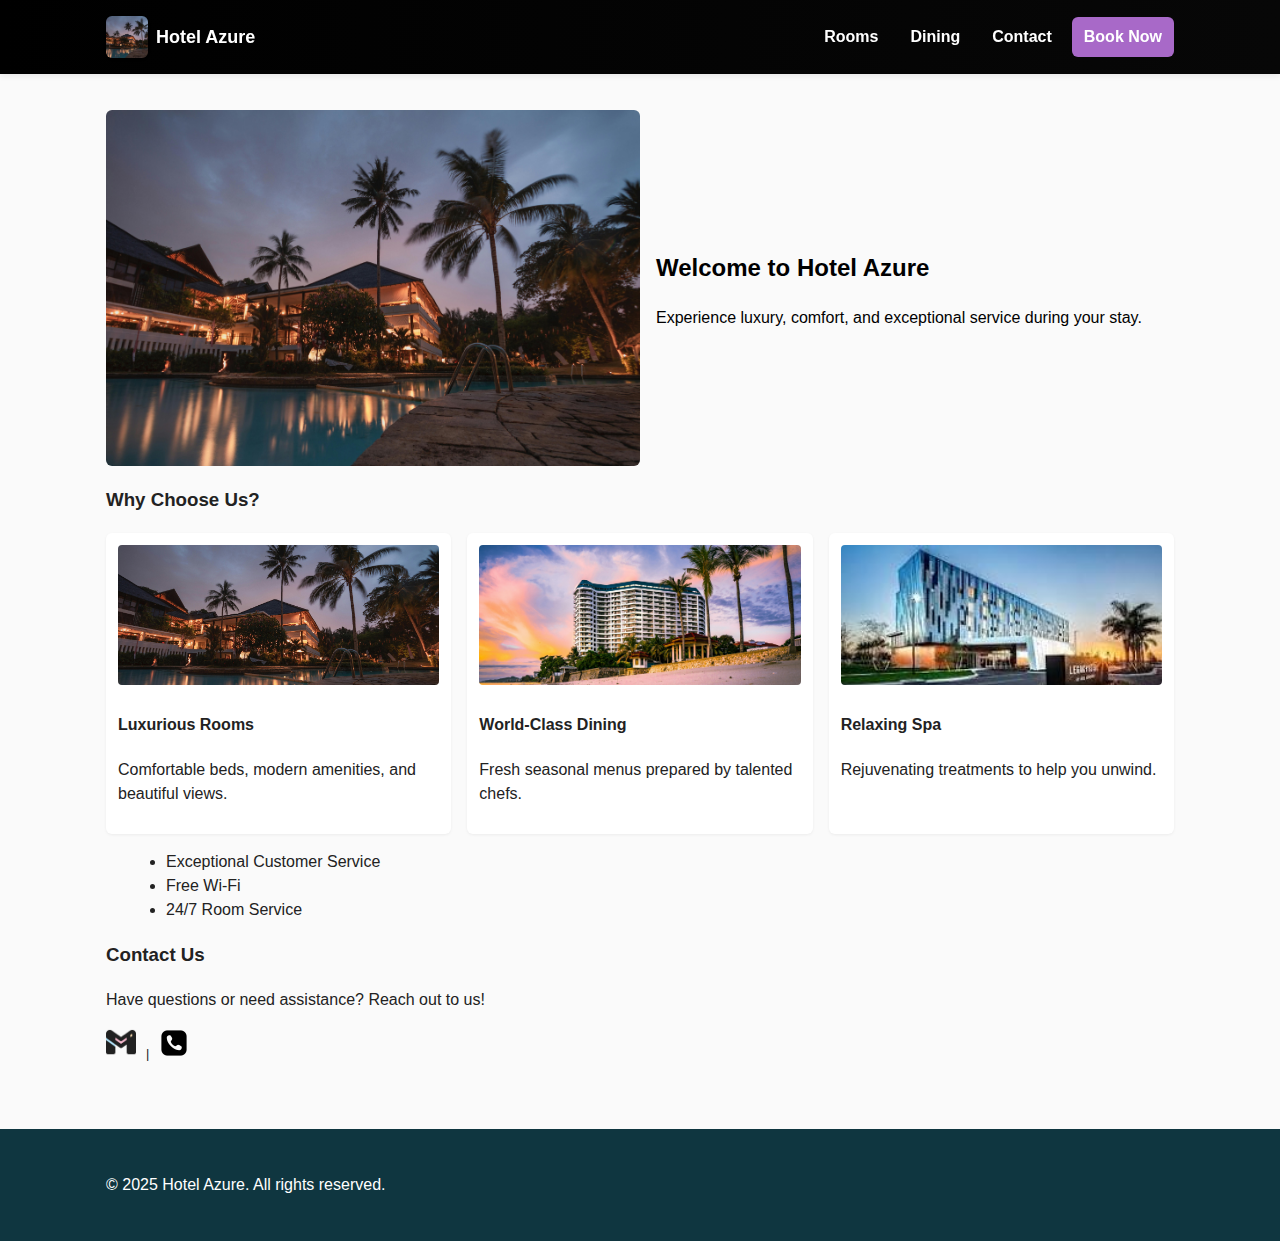
<file: index.html>
<!DOCTYPE html>
<html lang="en">
    <head>
        <meta charset="utf-8" />
        <meta name="viewport" content="width=device-width, initial-scale=1" />
        <title>Hotel Azure</title>
        <link rel="stylesheet" href="style.css" />
    </head>
    <body>
            <header class="site-header">
                <div class="container header-inner">
                    <div class="brand">
                        <a href="index.html" class="brand-link">
                            <img src="assets/hotel-img1.jpg" alt="Hotel Azure logo" class="brand-logo" />
                            <span class="brand-name">Hotel Azure</span>
                        </a>
                    </div>
                    <button class="nav-toggle" aria-expanded="false" aria-controls="main-nav">☰</button>
                    <nav id="main-nav" class="main-nav" aria-label="Main navigation">
                        <a href="rooms.html">Rooms</a>
                        <a href="dining.html">Dining</a>
                        <a href="#Contact">Contact</a>
                        <a href="book.html" class="btn btn-cta">Book Now</a>
                    </nav>
                </div>
            </header>

        <main class="container">
            <section class="hero">
                <img src="assets/hotel-img1.jpg" alt="Exterior view of Hotel Azure" class="hero-img" />
                <div class="hero-copy">
                    <h2>Welcome to Hotel Azure</h2>
                    <p>Experience luxury, comfort, and exceptional service during your stay.</p>
                </div>
            </section>

            <section id="highlights" class="highlights">
                <h3>Why Choose Us?</h3>
                <div class="cards">
                    <div class="card">
                        <img src="assets/hotel-img1.jpg" alt="Luxurious room" />
                        <h4>Luxurious Rooms</h4>
                        <p>Comfortable beds, modern amenities, and beautiful views.</p>
                    </div>
                    <div class="card">
                        <img src="assets/hotle-img2.jpg" alt="Dining at Hotel Azure" />
                        <h4>World-Class Dining</h4>
                        <p>Fresh seasonal menus prepared by talented chefs.</p>
                    </div>
                    <div class="card">
                        <img src="assets/hotel-img3.jpeg" alt="Spa at Hotel Azure" />
                        <h4>Relaxing Spa</h4>
                        <p>Rejuvenating treatments to help you unwind.</p>
                    </div>
                </div>
                <ul class="features-list">
                    <li>Exceptional Customer Service</li>
                    <li>Free Wi‑Fi</li>
                    <li>24/7 Room Service</li>
                </ul>
            </section>
           <section id="Contact" class="contact">
                <h3>Contact Us</h3>
                <p>Have questions or need assistance? Reach out to us!</p>
                <p><a href="mailto:mail@example.com"><img src="assets/gmail.png" alt="mail" width="30px" hight="30px"></a><code> | <a href="tel:+1234567890"><img src="assets/phone.png"alt="phone" width="30px" hight="30px"></a></code>
                </p>
            </section>
        </main>

        <footer class="site-footer">
            <div class="container">
                <p>&copy; 2025 Hotel Azure. All rights reserved.</p>
            </div>
        </footer>
    </body>
</html>
</file>
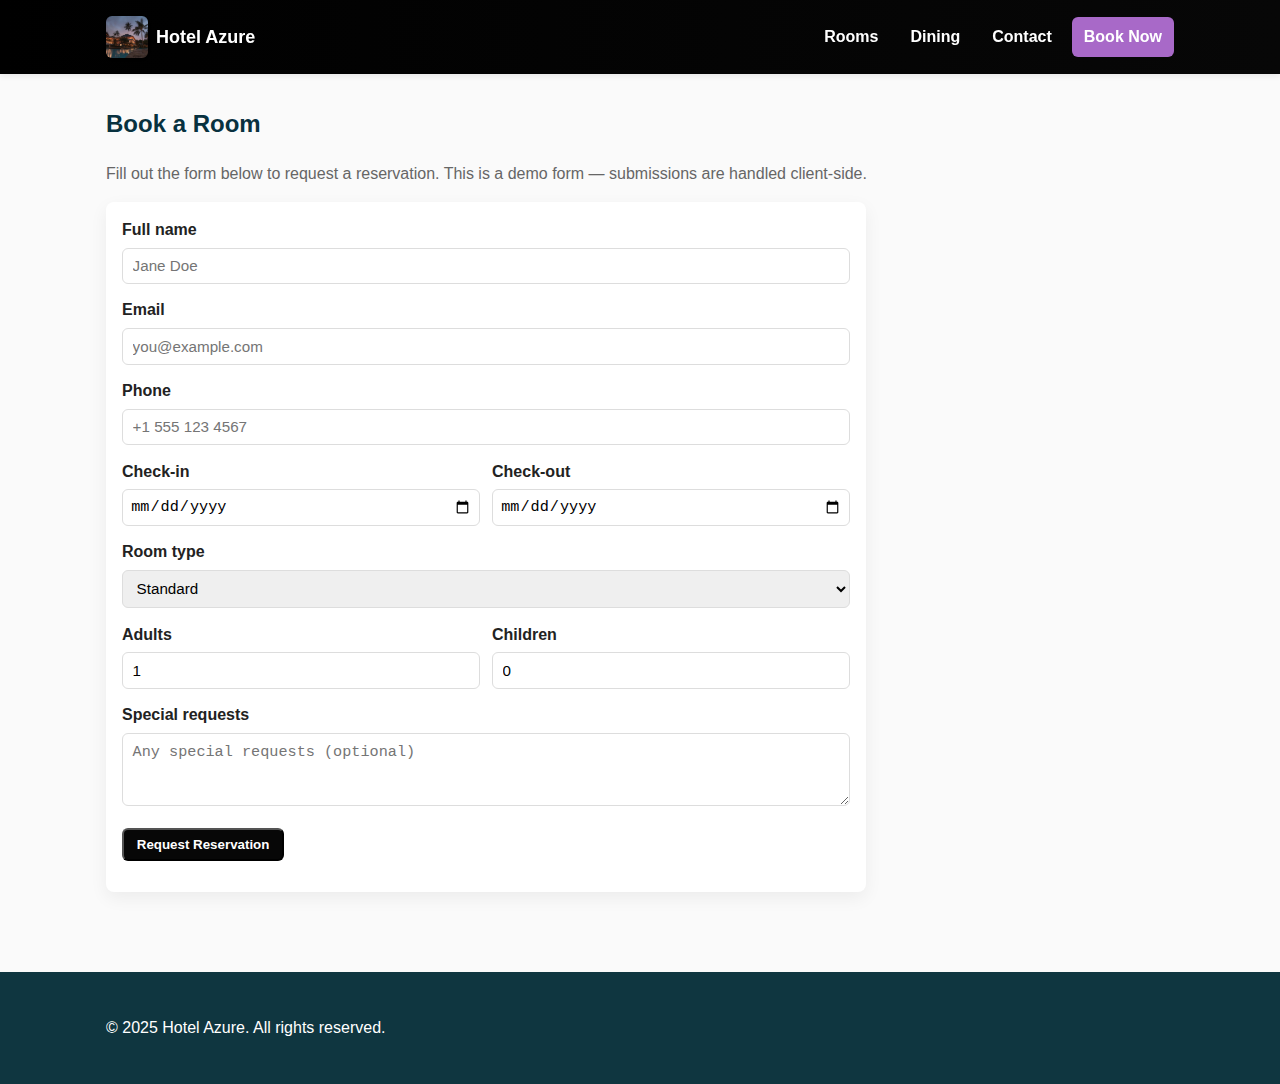
<file: book.html>
<!doctype html>
<html lang="en">
    <head>
        <meta charset="utf-8" />
        <meta name="viewport" content="width=device-width,initial-scale=1" />
        <title>Book a Room — Hotel Azure</title>
        <link rel="stylesheet" href="style.css" />
    </head>
    <body>
        <header class="site-header">
            <div class="container header-inner">
                <div class="brand">
                    <a href="index.html" class="brand-link">
                        <img src="assets/hotel-img1.jpg" alt="Hotel Azure logo" class="brand-logo" />
                        <span class="brand-name">Hotel Azure</span>
                    </a>
                </div>
                <button class="nav-toggle" aria-expanded="false" aria-controls="main-nav">☰</button>
                <nav id="main-nav" class="main-nav" aria-label="Main navigation">
                    <a href="rooms.html">Rooms</a>
                    <a href="dining.html">Dining</a>
                    <a href="#Contact">Contact</a>
                    <a href="book.html" class="btn btn-cta">Book Now</a>
                </nav>
            </div>
        </header>

        <main class="container">
            <section class="booking">
                <h2>Book a Room</h2>
                <p class="muted">Fill out the form below to request a reservation. This is a demo form — submissions are handled client-side.</p>

                <form id="booking-form" class="booking-form" novalidate>
                    <div class="form-row">
                        <label for="fullName">Full name</label>
                        <input id="fullName" name="fullName" type="text" required placeholder="Jane Doe" />
                    </div>

                    <div class="form-row">
                        <label for="email">Email</label>
                        <input id="email" name="email" type="email" required placeholder="you@example.com" />
                    </div>

                    <div class="form-row">
                        <label for="phone">Phone</label>
                        <input id="phone" name="phone" type="tel" placeholder="+1 555 123 4567" />
                    </div>

                    <div class="form-row grid-2">
                        <div>
                            <label for="checkin">Check-in</label>
                            <input id="checkin" name="checkin" type="date" required />
                        </div>
                        <div>
                            <label for="checkout">Check-out</label>
                            <input id="checkout" name="checkout" type="date" required />
                        </div>
                    </div>

                    <div class="form-row">
                        <label for="roomType">Room type</label>
                        <select id="roomType" name="roomType">
                            <option>Standard</option>
                            <option>Deluxe</option>
                            <option>Suite</option>
                        </select>
                    </div>

                    <div class="form-row grid-2">
                        <div>
                            <label for="adults">Adults</label>
                            <input id="adults" name="adults" type="number" min="1" value="1" />
                        </div>
                        <div>
                            <label for="children">Children</label>
                            <input id="children" name="children" type="number" min="0" value="0" />
                        </div>
                    </div>

                    <div class="form-row">
                        <label for="requests">Special requests</label>
                        <textarea id="requests" name="requests" rows="3" placeholder="Any special requests (optional)"></textarea>
                    </div>

                    <div class="form-row">
                        <button type="submit" class="btn btn-cta">Request Reservation</button>
                    </div>
                </form>

                <div id="booking-result" class="booking-result" aria-live="polite" hidden></div>
            </section>
        </main>

        <footer class="site-footer">
            <div class="container">
                <p>&copy; 2025 Hotel Azure. All rights reserved.</p>
            </div>
        </footer>

        <script>
            // Mobile nav toggle (shared behavior)
            (function(){
                const btn = document.querySelector('.nav-toggle');
                const nav = document.getElementById('main-nav');
                if(btn && nav){
                    btn.addEventListener('click', function(){
                        const open = nav.classList.toggle('open');
                        btn.setAttribute('aria-expanded', open ? 'true' : 'false');
                    });
                }
            })();

            // Booking form handling (client-side demo)
            (function(){
                const form = document.getElementById('booking-form');
                const result = document.getElementById('booking-result');
                if(!form || !result) return;

                form.addEventListener('submit', function(e){
                    e.preventDefault();
                    // Basic validation: required fields
                    const name = form.fullName.value.trim();
                    const email = form.email.value.trim();
                    const checkin = form.checkin.value;
                    const checkout = form.checkout.value;

                    if(!name || !email || !checkin || !checkout){
                        result.hidden = false;
                        result.textContent = 'Please complete the required fields: name, email, check-in and check-out.';
                        result.style.color = 'crimson';
                        return;
                    }

                    // Minimal date sanity check
                    if(new Date(checkout) <= new Date(checkin)){
                        result.hidden = false;
                        result.textContent = 'Check-out must be after check-in.';
                        result.style.color = 'crimson';
                        return;
                    }

                    // Build a simple summary
                    const summary = [];
                    summary.push('Thank you, ' + name + '.');
                    summary.push('We received your reservation request for a ' + form.roomType.value + ' from ' + checkin + ' to ' + checkout + '.');
                    summary.push('A confirmation has been sent to ' + email + ' (demo).');

                    result.hidden = false;
                    result.style.color = '';
                    result.innerHTML = '<strong>Reservation requested</strong><p>' + summary.join('<br>') + '</p>';

                    // Optionally reset form (commented out for demo)
                    // form.reset();
                });
            })();
        </script>
    </body>
</html>
</file>
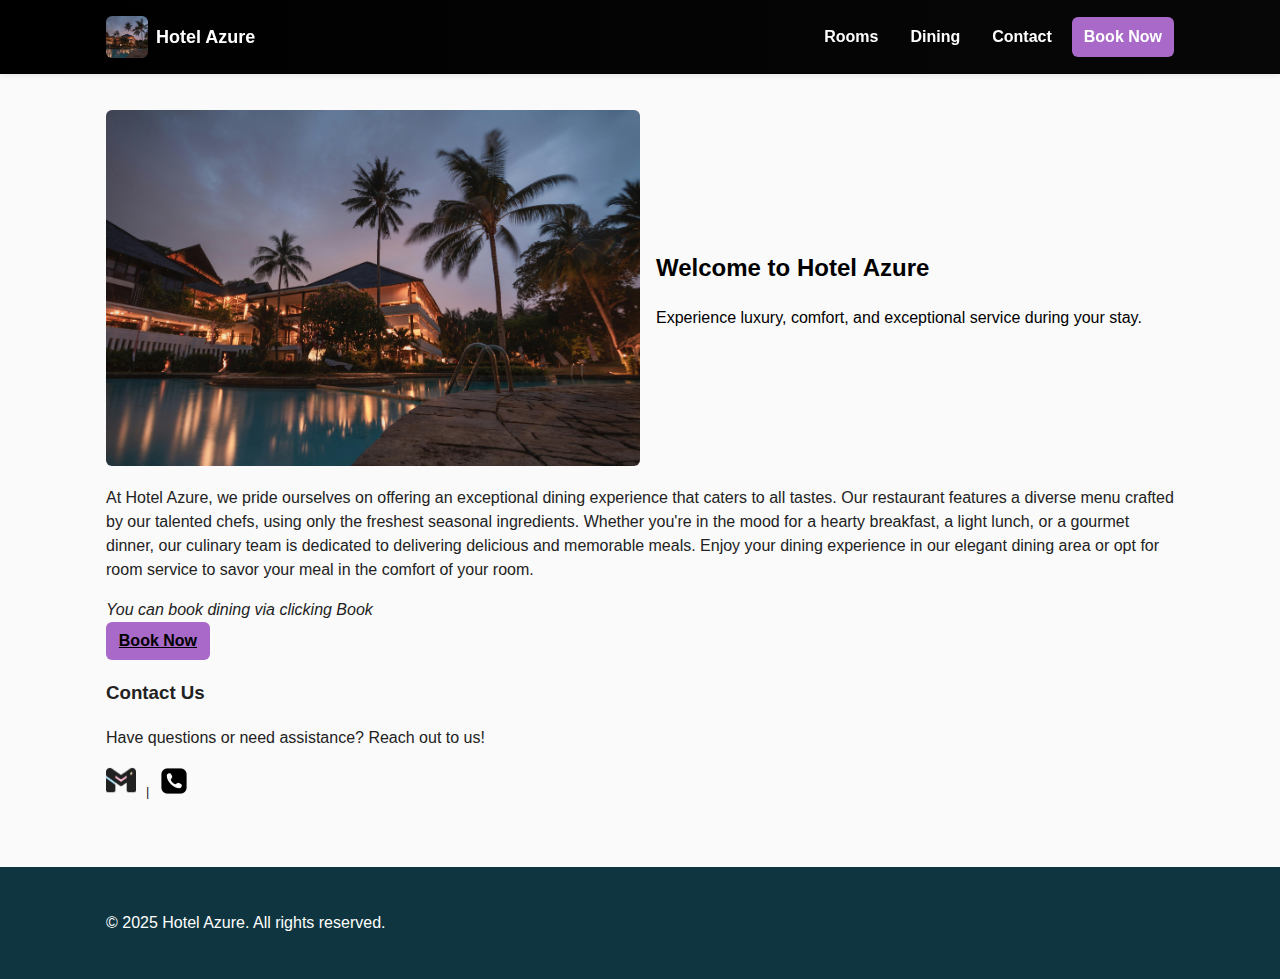
<file: dining.html>
<!DOCTYPE html>
<html lang="en">
    <head>
        <meta charset="utf-8" />
        <meta name="viewport" content="width=device-width, initial-scale=1" />
        <title>Hotel Azure</title>
        <link rel="stylesheet" href="style.css" />
    </head>
    <body>
            <header class="site-header">
                <div class="container header-inner">
                    <div class="brand">
                        <a href="index.html" class="brand-link">
                            <img src="assets/hotel-img1.jpg" alt="Hotel Azure logo" class="brand-logo" />
                            <span class="brand-name">Hotel Azure</span>
                        </a>
                    </div>
                    <button class="nav-toggle" aria-expanded="false" aria-controls="main-nav">☰</button>
                    <nav id="main-nav" class="main-nav" aria-label="Main navigation">
                        <a href="rooms.html">Rooms</a>
                        <a href="dining.html">Dining</a>
                        <a href="#Contact">Contact</a>
                        <a href="book.html" class="btn btn-cta">Book Now</a>
                    </nav>
                </div>
            </header>

        <main class="container">
            <section class="hero">
                <img src="assets/hotel-img1.jpg" alt="Exterior view of Hotel Azure" class="hero-img" />
                <div class="hero-copy">
                    <h2>Welcome to Hotel Azure</h2>
                    <p>Experience luxury, comfort, and exceptional service during your stay.</p>
                </div>
            </section>
<section id="food">
    <p> 
        At Hotel Azure, we pride ourselves on offering an exceptional dining experience that caters to all tastes. Our restaurant features a diverse menu crafted by our talented chefs, using only the freshest seasonal ingredients. Whether you're in the mood for a hearty breakfast, a light lunch, or a gourmet dinner, our culinary team is dedicated to delivering delicious and memorable meals. Enjoy your dining experience in 
        our elegant dining area or opt for room service to savor your meal in the comfort of your room.</p>
<cite>You can book dining via clicking Book </cite><br>
 <a href="book.html" class="btn btn-cta">Book Now</a>
</section>
 </section>
           <section id="Contact" class="contact">
                <h3>Contact Us</h3>
                <p>Have questions or need assistance? Reach out to us!</p>
                <p><a href="mailto:mail@example.com"><img src="assets/gmail.png" alt="mail" width="30px" hight="30px"></a><code> | <a href="tel:+1234567890"><img src="assets/phone.png"alt="phone" width="30px" hight="30px"></a></code>
                </p>
            </section>
        </main>

        <footer class="site-footer">
            <div class="container">
                <p>&copy; 2025 Hotel Azure. All rights reserved.</p>
            </div>
        </footer>
    </body>
</html>
</file>
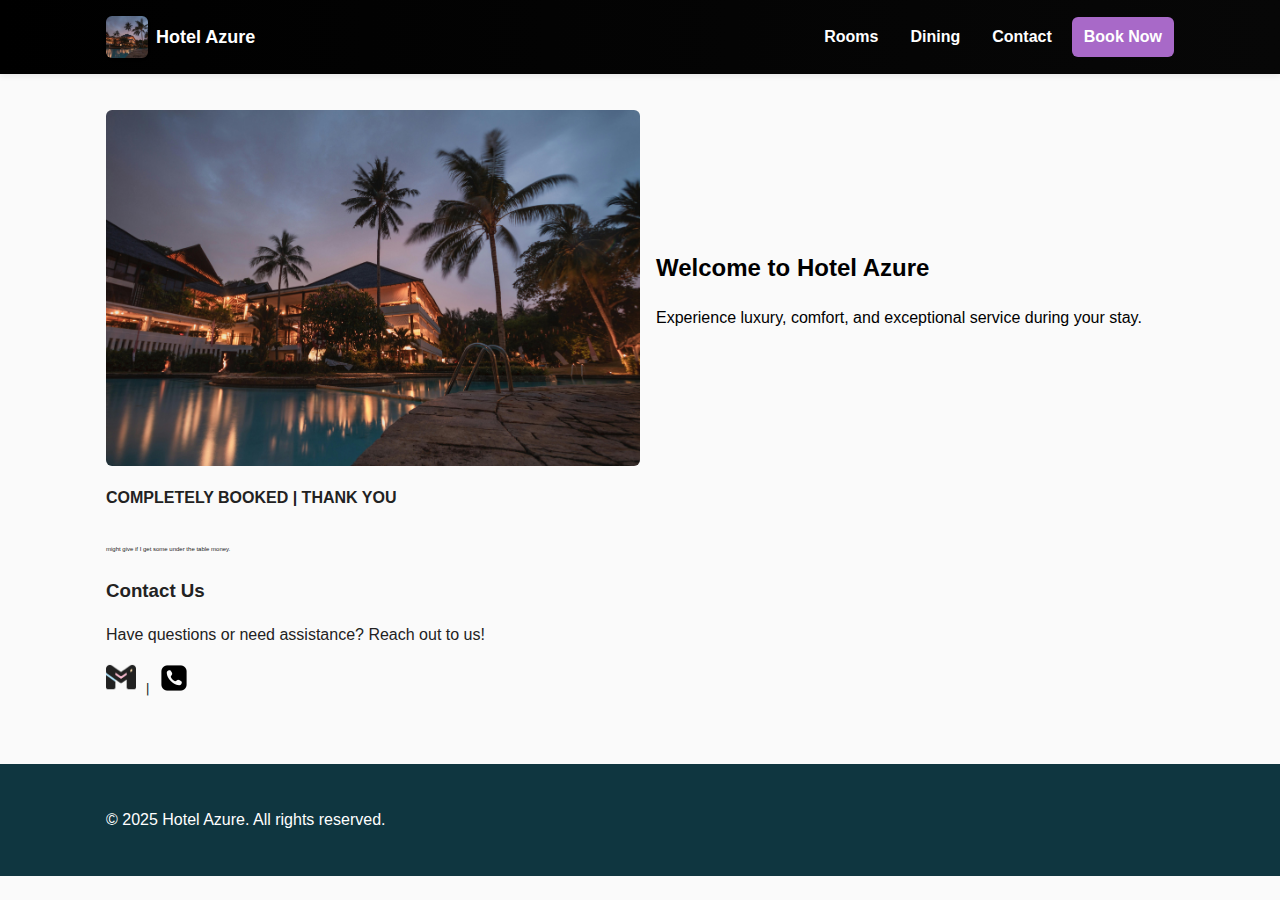
<file: rooms.html>
<!DOCTYPE html>
<html lang="en">
    <head>
        <meta charset="utf-8" />
        <meta name="viewport" content="width=device-width, initial-scale=1" />
        <title>Hotel Azure</title>
        <link rel="stylesheet" href="style.css" />
    </head>
    <body>
            <header class="site-header">
                <div class="container header-inner">
                    <div class="brand">
                        <a href="index.html" class="brand-link">
                            <img src="assets/hotel-img1.jpg" alt="Hotel Azure logo" class="brand-logo" />
                            <span class="brand-name">Hotel Azure</span>
                        </a>
                    </div>
                    <button class="nav-toggle" aria-expanded="false" aria-controls="main-nav">☰</button>
                    <nav id="main-nav" class="main-nav" aria-label="Main navigation">
                        <a href="rooms.html">Rooms</a>
                        <a href="dining.html">Dining</a>
                        <a href="#Contact">Contact</a>
                        <a href="book.html" class="btn btn-cta">Book Now</a>
                    </nav>
                </div>
            </header>

        <main class="container">
            <section class="hero">
                <img src="assets/hotel-img1.jpg" alt="Exterior view of Hotel Azure" class="hero-img" />
                <div class="hero-copy">
                    <h2>Welcome to Hotel Azure</h2>
                    <p>Experience luxury, comfort, and exceptional service during your stay.</p>
                </div>
            </section>
<strong>COMPLETELY BOOKED | THANK YOU</strong><br><br>
<small style="font-size:6px;"> might give if I get some under the table money.</small>
 </section>
           <section id="Contact" class="contact">
                <h3>Contact Us</h3>
                <p>Have questions or need assistance? Reach out to us!</p>
                <p><a href="mailto:mail@example.com"><img src="assets/gmail.png" alt="mail" width="30px" hight="30px"></a><code> | <a href="tel:+1234567890"><img src="assets/phone.png"alt="phone" width="30px" hight="30px"></a></code>
                </p>
            </section>
        </main>

        <footer class="site-footer">
            <div class="container">
                <p>&copy; 2025 Hotel Azure. All rights reserved.</p>
            </div>
        </footer>
    </body>
</html>
</file>
<file: style.css>
/* Refreshed styles including a new navbar design */
:root{
  --container-width:1100px;
  --accent:#000000;
  --accent-2:#070707;
  --muted:#666;
  --bg:#fafafa;
  --surface:#ffffff;
}
*{box-sizing:border-box}
html,body{height:100%}
body{
  font-family: "Segoe UI", Roboto, Arial, sans-serif;
  line-height:1.5;
  margin:0;
  color:#222;
  background:var(--bg);
}
.container{max-width:var(--container-width);margin:0 auto;padding:1rem}

/* Navbar */
.site-header{
  position:sticky;top:0;z-index:40;background:linear-gradient(90deg,var(--accent),var(--accent-2));color:#fff;box-shadow:0 2px 6px rgba(0,0,0,0.08);
}
.header-inner{display:flex;align-items:center;gap:1rem}
.brand{display:flex;align-items:center}
.brand-link{display:flex;align-items:center;text-decoration:none;color:inherit}
.brand-logo{width:42px;height:42px;object-fit:cover;border-radius:6px;margin-right:0.5rem;box-shadow:0 1px 3px rgba(0,0,0,0.12)}
.brand-name{font-weight:700;font-size:1.125rem}
.nav-toggle{display:none;background:transparent;border:0;color:#fff;font-size:1.25rem;padding:0.25rem 0.5rem;cursor:pointer}
.main-nav{margin-left:auto;display:flex;gap:0.5rem;align-items:center}
.main-nav a{color:#ffffff;text-decoration:none;padding:0.5rem 0.75rem;border-radius:6px;font-weight:600}
.main-nav a:hover{background:rgba(255,255,255,0.08)}
.btn{display:inline-block}
.btn-cta{background:#a869c8;color:var(--accent);padding:0.45rem 0.8rem;border-radius:6px;font-weight:700}

/* Hero and content */
.hero{display:flex;gap:1rem;align-items:center;margin:1.25rem 0}
.hero-img{width:50%;height:auto;border-radius:6px;object-fit:cover}
.hero-copy{flex:1;color:#000000}
.highlights h3{margin-top:0}
.cards{display:grid;grid-template-columns:repeat(auto-fit,minmax(200px,1fr));gap:1rem;margin:1rem 0}
.card{background:var(--surface);padding:0.75rem;border-radius:6px;box-shadow:0 1px 3px rgba(0,0,0,0.06)}
.card img{width:100%;height:140px;object-fit:cover;border-radius:4px}
.features-list{list-style:disc;margin-left:1.25rem}
.site-footer{background:#0f3640;color:#fff;padding:0.75rem 0;margin-top:2rem}

/* Responsive behavior */
@media (max-width:860px){
  .nav-toggle{display:inline-block;margin-left:auto}
  .main-nav{position:absolute;right:1rem;top:64px;background:linear-gradient(180deg,var(--accent),var(--accent-2));padding:0.75rem;border-radius:8px;flex-direction:column;display:none;min-width:180px}
  .main-nav.open{display:flex}
  .main-nav a{padding:0.5rem 0.75rem}
  .hero{flex-direction:column}
  .hero-img{width:100%}
}

/* Small utility */
.muted{color:var(--muted)}

/* Booking page specific styles */
.booking{background:transparent;padding:1rem 0 2rem}
.booking h2{margin-top:0;color:#08313f}
.booking-form{max-width:760px;background:var(--surface);padding:1rem;border-radius:8px;box-shadow:0 6px 18px rgba(10,10,10,0.06);}
.form-row{display:block;margin-bottom:0.9rem}
.form-row label{display:block;margin-bottom:0.35rem;font-weight:600}
.form-row input,.form-row select,.form-row textarea{width:100%;padding:0.55rem 0.6rem;border:1px solid #ddd;border-radius:6px;font-size:0.95rem}
.form-row input[type="date"]{padding:0.45rem}
.form-row.grid-2{display:grid;grid-template-columns:1fr 1fr;gap:0.75rem}
.form-row.grid-2 > div label{font-weight:600}
.booking .btn-cta{background:var(--accent-2);color:#fff}
.booking-result{margin-top:1rem;padding:0.9rem;border-radius:6px;background:#f3f6f7;border:1px solid #e3eef2}

@media (max-width:700px){
  .form-row.grid-2{grid-template-columns:1fr}
  .booking-form{padding:0.85rem}
}
</file>
